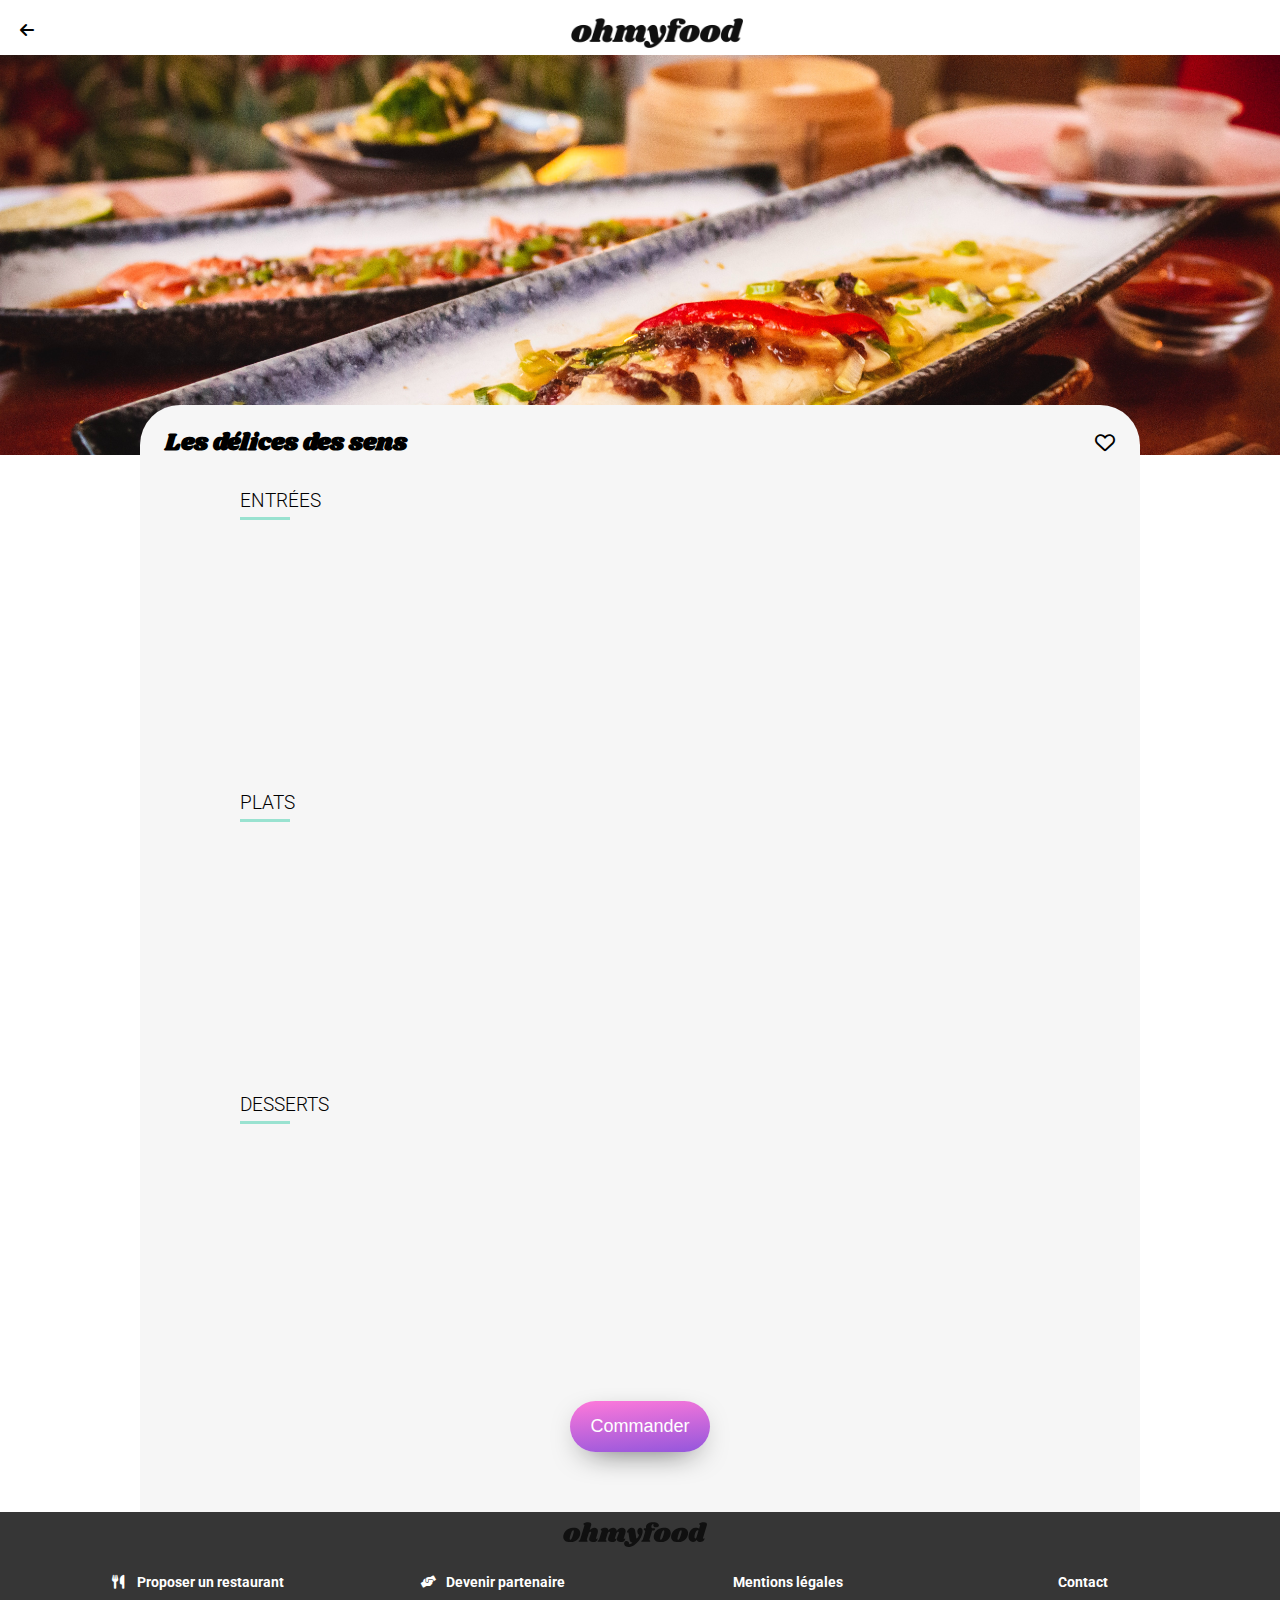
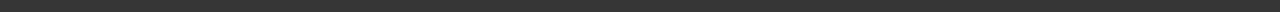
<file: les delicesdessens.html>
<!DOCTYPE html>
<html lang="fr">
    <head>
        <meta charset="utf-8">
        <title>Les délices des sens - Oh my food</title>
        <link rel="stylesheet" href="main.css">
        <meta name="viewport" content="width=device-width, initial-scale=1">
        <link rel="stylesheet" href="https://cdnjs.cloudflare.com/ajax/libs/font-awesome/6.0.0/css/all.min.css" integrity="sha512-9usAa10IRO0HhonpyAIVpjrylPvoDwiPUiKdWk5t3PyolY1cOd4DSE0Ga+ri4AuTroPR5aQvXU9xC6qOPnzFeg==" crossorigin="anonymous" referrerpolicy="no-referrer" />
    </head>
    
    <body>
        <header>
            <a href="index.html">
                <i class="fas fa-arrow-left"></i>
            </a>
            <img src="images/logo/ohmyfood.png" alt="">
        </header>
        <div class="headrestaurantspage">
            <img src="images/restaurants/louis-hansel-shotsoflouis-qNBGVyOCY8Q-unsplash.jpg" alt="">
        </div>
        <section class="menu">
            <div class="menu__header">
                <h2 class="menu__header--title">
                    Les délices des sens
                </h2>
                <i class="far fa-heart"></i>
                <i class="fa-solid fa-heart"></i>
            </div>
            <div class="listmenu">
                <h3>ENTRÉES</h3>
                <div class="listmenu__line"></div>
                <article class="delay_1">
                    <div class="listmenu__card">
                        <div class="listmenu__card--name">
                            <h4>Fricassée d'escargots</h4>
                            <p>Au piment d'espelette</p>
                        </div>
                        <div class="listmenu__card--price">
                            25€
                        </div>
                        <div class="listmenu__card--check">
                            <i class="fas fa-check-circle"></i>
                        </div>
                    </div>
                </article>

                <article class="delay_2">
                    <div class="listmenu__card">
                        <div class="listmenu__card--name">
                            <h4>Foie gras de canard mi-cuit</h4>
                            <p>Et ses copeaux de truffe noire</p>
                        </div>
                        <div class="listmenu__card--price">
                            35€
                        </div>
                        <div class="listmenu__card--check">
                            <i class="fas fa-check-circle"></i>
                        </div>
                    </div>
                </article>

                <article class="delay_3">
                    <div class="listmenu__card">
                        <div class="listmenu__card--name">
                            <h4>Oeuf au plat</h4>
                            <p>Assaisonné à la truffe sur lit de caviar</p>
                        </div>
                        <div class="listmenu__card--price">
                            20€
                        </div>
                        <div class="listmenu__card--check">
                            <i class="fas fa-check-circle"></i>
                        </div>
                    </div>
                </article>
            </div>


            <div class="listmenu">
                <h3>PLATS</h3>
                <div class="listmenu__line"></div>
                <article class="delay_1">
                    <div class="listmenu__card">
                        <div class="listmenu__card--name">
                            <h4>Filet de boeuf aux herbes</h4>
                            <p>Accompagné de sa ribambelle de légumes</p>
                        </div>
                        <div class="listmenu__card--price">
                            40€
                        </div>
                        <div class="listmenu__card--check">
                            <i class="fas fa-check-circle"></i>
                        </div>
                    </div>
                </article>

                <article class="delay_2">
                    <div class="listmenu__card">
                        <div class="listmenu__card--name">
                            <h4>Parmentier de queue de boeuf</h4>
                            <p>À la truffe noire sur sa purée de panais</p>
                        </div>
                        <div class="listmenu__card--price">
                            35€
                        </div>
                        <div class="listmenu__card--check">
                            <i class="fas fa-check-circle"></i>
                        </div>
                    </div>
                </article>

                <article class="delay_3">
                    <div class="listmenu__card">
                        <div class="listmenu__card--name">
                            <h4>Filet de turbot</h4>
                            <p>Aux agrumes</p>
                        </div>
                        <div class="listmenu__card--price">
                            44€
                        </div>
                        <div class="listmenu__card--check">
                            <i class="fas fa-check-circle"></i>
                        </div>
                    </div>
                </article>
            </div>

            <div class="listmenu">
                <h3>DESSERTS</h3>
                <div class="listmenu__line"></div>
                <article class="delay_1">
                    <div class="listmenu__card">
                        <div class="listmenu__card--name">
                            <h4>Paris-Brest</h4>
                            <p>Revisité</p>
                        </div>
                        <div class="listmenu__card--price">
                            18€
                        </div>
                        <div class="listmenu__card--check">
                            <i class="fas fa-check-circle"></i>
                        </div>
                    </div>
                </article>

                <article class="delay_2">
                    <div class="listmenu__card">
                        <div class="listmenu__card--name">
                            <h4>acaron au chocolat d'exception </h4>
                            <p>Et glace à la vanille de Madagascar</p>
                        </div>
                        <div class="listmenu__card--price">
                            22€
                        </div>
                        <div class="listmenu__card--check">
                            <i class="fas fa-check-circle"></i>
                        </div>
                    </div>
                </article>

                <article class="delay_3">
                    <div class="listmenu__card">
                        <div class="listmenu__card--name">
                            <h4>Mousse au chocolat </h4>
                            <p>Au piment d'Espelette et à la truffe noire</p>
                        </div>
                        <div class="listmenu__card--price">
                            23€ 
                        </div>
                        <div class="listmenu__card--check">
                            <i class="fas fa-check-circle"></i>
                        </div>
                    </div>
                </article>

            </div>

            <form action="#">
                <button class="intro__description--btn" type="submit">Commander</button>
            </form>


        </section>
        
        


        <footer class="footer">
            <a class="footer__logo" href="#">
                <img src="images/logo/ohmyfood@2x.svg" alt="">
            </a>
            <a class="footer__restaurant" href="#">
                <i class="fa-solid fa-utensils"></i>
                <h4>Proposer un restaurant</h4>
            </a>
            <a class="footer__partnership" href="#">
                <i class="fa-solid fa-handshake-angle"></i>
                <h4>Devenir partenaire</h4>
            </a>
            <a class="footer__legalesnotice" href="#">Mentions légales</a>
            <a class="footer__contact" href="mailto:contact@ohmyfood.com">Contact</a>
        </footer>
    </body>
</html>
</file>
<file: main.css>
@charset "UTF-8";
@import url("https://fonts.googleapis.com/css2?family=Roboto:wght@100;300;400;500&display=swap");
@import url("https://fonts.googleapis.com/css2?family=Shrikhand&display=swap");
html {
  font-family: 'Roboto', sans-serif;
}

.fa-solid {
  margin-right: 18px;
}

/* icons index.html */
.fa-1, .fa-2, .fa-3 {
  padding: 4px 6px;
  border-radius: 50%;
  font-size: 12px;
  background-color: #9356DC;
  color: #ffff;
  margin-left: -8px;
  font-size: xx-small;
}

.fa-1 {
  padding: 4px 6px;
}

.fa-mobile-screen-button, .fa-list-ul, .fa-store {
  color: #afafaf;
}

/* Heart icons  */
.fa-solid.fa-heart {
  margin: 0;
  background: linear-gradient(355deg, #9356dc 0%, #ff79da 100%, black 100%);
  background-clip: text;
  -webkit-background-clip: text;
  color: transparent;
  opacity: 0;
}

.fa-solid.fa-heart:hover {
  -webkit-animation: HeartAnimation 0.5s ease-in-out 0ms forwards;
          animation: HeartAnimation 0.5s ease-in-out 0ms forwards;
}

/* icons Header restaurants pages */
.fa-arrow-left {
  margin-left: 20px;
}

/***********/
@-webkit-keyframes HeartAnimation {
  0% {
    -webkit-transform: scale(0.2);
            transform: scale(0.2);
    opacity: 0;
  }
  100% {
    -webkit-transform: scale(1);
            transform: scale(1);
    opacity: 1;
  }
}
@keyframes HeartAnimation {
  0% {
    -webkit-transform: scale(0.2);
            transform: scale(0.2);
    opacity: 0;
  }
  100% {
    -webkit-transform: scale(1);
            transform: scale(1);
    opacity: 1;
  }
}

header {
  display: -webkit-box;
  display: -ms-flexbox;
  display: flex;
  -webkit-box-align: center;
      -ms-flex-align: center;
          align-items: center;
  height: 50px;
  padding-top: 5px;
}

header img {
  height: 60%;
  width: 60%;
  -o-object-fit: contain;
     object-fit: contain;
  display: block;
  margin: auto;
  padding-top: 5px;
}

.intro__description--btn {
  margin-top: 15px;
  font-size: 18px;
  color: #ffff;
  background: #9356dc;
  background: linear-gradient(355deg, #9356dc 0%, #ff79da 100%, black 100%);
  padding: 15px 20px;
  border: none;
  border-radius: 50px;
  -webkit-box-shadow: 0px 10px 33px -16px rgba(0, 0, 0, 0.938);
          box-shadow: 0px 10px 33px -16px rgba(0, 0, 0, 0.938);
}

.intro__description--btn:hover {
  -webkit-transition: 0.1s ease-out;
  transition: 0.1s ease-out;
  cursor: pointer;
  -webkit-filter: brightness(105%);
          filter: brightness(105%);
  -webkit-box-shadow: 0px 15px 33px -10px black;
          box-shadow: 0px 15px 33px -10px black;
}

.intro {
  text-align: center;
}

.intro__localisation {
  -webkit-box-align: center;
      -ms-flex-align: center;
          align-items: center;
  display: -webkit-box;
  display: -ms-flexbox;
  display: flex;
  -webkit-box-pack: center;
      -ms-flex-pack: center;
          justify-content: center;
  width: 100%;
  margin: auto;
  background-color: #eaeaea;
  -webkit-box-shadow: 0 5px 5px -3px grey inset;
          box-shadow: 0 5px 5px -3px grey inset;
}

.intro__localisation--icon {
  margin: 0 15px 0 0;
}

.intro__localisation--icon .fa-location-dot {
  margin-right: 0;
}

.intro__description {
  background-color: #f6f6f6;
  padding: 40px 40px;
}

.intro__description--title {
  margin: 0;
  font-weight: bold;
  padding: 0 33px;
}

.intro__description--desc {
  font-weight: lighter;
  font-weight: 300;
}

.search {
  max-width: 1000px;
  width: 100%;
  margin: auto;
  display: -ms-grid;
  display: grid;
  -webkit-box-pack: center;
      -ms-flex-pack: center;
          justify-content: center;
  -ms-grid-columns: 1fr 1fr 1fr;
      grid-template-columns: 1fr 1fr 1fr;
  grid-column-gap: 6px;
  grid-row-gap: 6px;
}

@media screen and (max-width: 1050px) {
  .search {
    display: -webkit-box;
    display: -ms-flexbox;
    display: flex;
    -webkit-box-orient: vertical;
    -webkit-box-direction: normal;
        -ms-flex-direction: column;
            flex-direction: column;
    margin-bottom: 50px;
  }
}

@media screen and (max-width: 762px) {
  .search {
    display: -webkit-box;
    display: -ms-flexbox;
    display: flex;
    -webkit-box-orient: vertical;
    -webkit-box-direction: normal;
        -ms-flex-direction: column;
            flex-direction: column;
  }
}

.search a {
  margin: 18px;
}

@media screen and (max-width: 1050px) {
  .search a {
    margin: 0 18px;
    margin-left: 26px;
  }
}

.search__title {
  text-align: center;
  grid-column: span 3;
}

@media screen and (max-width: 762px) {
  .search__title {
    text-align: left;
    padding-top: 25px;
    margin-left: 18px;
  }
}

.search__card {
  display: -webkit-box;
  display: -ms-flexbox;
  display: flex;
  -webkit-box-align: center;
      -ms-flex-align: center;
          align-items: center;
  border-radius: 15px;
  width: 300px;
  margin: 10px;
  background-color: #f6f6f6;
}

@media screen and (max-width: 1050px) {
  .search__card {
    margin: 0;
    width: 100%;
    margin-bottom: 10px;
  }
}

@media screen and (max-width: 762px) {
  .search__card {
    margin: 0;
    width: 100%;
    margin-bottom: 10px;
  }
}

.search__card:hover {
  background-color: #f2eafb;
}

.search__card:hover .fa-solid {
  color: #9356DC;
}

.search__card:hover .whitenumber {
  color: #ffff;
}

.search__card--h3 {
  margin: 22px 0 22px 0;
  font-weight: 400;
  font-size: initial;
}

.restaurants {
  margin-bottom: 100px;
  display: -ms-grid;
  display: grid;
  -ms-grid-columns: 350px 350px;
      grid-template-columns: 350px 350px;
  -ms-grid-rows: auto;
      grid-template-rows: auto;
  row-gap: 25px;
  -webkit-column-gap: 25px;
          column-gap: 25px;
  justify-items: center;
  -webkit-box-pack: center;
      -ms-flex-pack: center;
          justify-content: center;
  padding-bottom: 50px;
  margin: auto;
  background-color: #f6f6f6;
}

@media screen and (max-width: 762px) {
  .restaurants {
    display: -webkit-box;
    display: -ms-flexbox;
    display: flex;
    -webkit-box-orient: vertical;
    -webkit-box-direction: normal;
        -ms-flex-direction: column;
            flex-direction: column;
    padding: 18px;
  }
}

.restaurants__title {
  text-align: center;
  grid-column: span 2;
}

@media screen and (max-width: 762px) {
  .restaurants__title {
    text-align: left;
    padding-top: 25px;
    margin-bottom: 0;
  }
}

.restaurants__card {
  position: relative;
  width: 350px;
  height: 250px;
  border-radius: 20px;
  overflow: hidden;
  display: -ms-grid;
  display: grid;
  -ms-grid-columns: 70% 30%;
      grid-template-columns: 70% 30%;
  -ms-grid-rows: 76% 12% 12%;
      grid-template-rows: 76% 12% 12%;
  -webkit-box-shadow: 0px 10px 33px -16px rgba(0, 0, 0, 0.938);
          box-shadow: 0px 10px 33px -16px rgba(0, 0, 0, 0.938);
}

@media screen and (max-width: 762px) {
  .restaurants__card {
    width: 100%;
    margin-bottom: 20px;
  }
}

.restaurants__card--img {
  -o-object-fit: cover;
     object-fit: cover;
  position: absolute;
  width: 100%;
  height: 70%;
}

.restaurants__card--new {
  background-color: #99E2D0;
  margin: 0;
  -ms-grid-column: 2;
  grid-column: 2;
  height: 20px;
  color: #32b091;
  margin: 14px;
  padding: 6px 5px 6px 7px;
  z-index: 1;
  width: 66px;
  border-radius: 2px;
}

.restaurants__card--title {
  margin: 0;
  padding-left: 15px;
  -ms-grid-row: 2;
  grid-row: 2;
  font-weight: 500;
}

.restaurants__card--name {
  margin: 0;
  -ms-grid-row: 3;
  grid-row: 3;
  padding-left: 15px;
  font-weight: lighter;
  font-weight: 300;
}

.restaurants__card .fa-heart {
  -ms-grid-column: 2;
  grid-column: 2;
  -ms-grid-row: 2;
  -ms-grid-row-span: 2;
  grid-row: 2/4;
  font-size: 20px;
  text-align: center;
  width: 30px;
  height: 28px;
  margin: 10px 0 0 43px;
}

.headrestaurantspage {
  height: 400px;
  width: 100%;
}

.headrestaurantspage img {
  width: 100%;
  height: 100%;
  -o-object-fit: cover;
     object-fit: cover;
}

.menu {
  max-width: 1000px;
  margin: auto;
  background-color: #f6f6f6;
  z-index: 1;
  position: relative;
  border-radius: 40px 40px 0 0;
  padding-bottom: 60px;
}

.menu__header {
  display: -ms-grid;
  display: grid;
  -ms-grid-columns: auto auto;
      grid-template-columns: auto auto;
  -webkit-box-pack: justify;
      -ms-flex-pack: justify;
          justify-content: space-between;
  -webkit-box-align: center;
      -ms-flex-align: center;
          align-items: center;
  padding: 20px 25px 0 25px;
  margin-top: -50px;
  margin-bottom: 30px;
}

.menu__header h2 {
  margin: 0;
  font-family: 'Shrikhand', cursive;
}

.menu__header .fa-heart {
  -ms-grid-column: 2;
  grid-column: 2;
  -ms-grid-row: 1;
  grid-row: 1;
  font-size: 20px;
}

.menu form {
  text-align: center;
}

.listmenu {
  background-color: #f6f6f6;
  padding: 0 100px;
  margin-top: 10px;
  height: auto;
  padding-bottom: 22px;
  overflow: hidden;
  min-height: 270px;
}

@media screen and (max-width: 762px) {
  .listmenu {
    padding: 0 25px;
  }
}

.listmenu article {
  margin: 10px 0;
  opacity: 0;
  /* Opacité avant l'animation d'intro */
}

.listmenu article:hover .listmenu__card--check {
  width: 70px;
  -webkit-transition: 0.4s ease-in-out;
  transition: 0.4s ease-in-out;
}

.listmenu article:active .listmenu__card--check {
  width: 70px;
}

.listmenu article:hover .fa-check-circle {
  -webkit-transform: rotate(360deg);
          transform: rotate(360deg);
  -webkit-transition: 0.4s ease-in-out;
  transition: 0.4s ease-in-out;
  -webkit-transition-delay: 150ms;
          transition-delay: 150ms;
}

.listmenu h3 {
  margin: 0;
  font-weight: 300;
}

.listmenu__line {
  width: 50px;
  height: 3px;
  background-color: #99E2D0;
  margin-top: 5px;
}

.listmenu__card {
  height: 60px;
  -webkit-box-pack: end;
      -ms-flex-pack: end;
          justify-content: flex-end;
  width: 100%;
  background-color: #fff;
  display: -webkit-box;
  display: -ms-flexbox;
  display: flex;
  -webkit-box-align: center;
      -ms-flex-align: center;
          align-items: center;
  overflow: hidden;
  border-radius: 15px;
  -webkit-box-shadow: 0px 10px 33px -16px rgba(89, 89, 89, 0.377);
          box-shadow: 0px 10px 33px -16px rgba(89, 89, 89, 0.377);
}

.listmenu__card--name {
  width: 100%;
  margin: auto;
  overflow: hidden;
  white-space: nowrap;
}

.listmenu__card--name h4, .listmenu__card--name p {
  margin: 0;
  padding: 3px;
  margin-left: 10px;
  overflow: hidden;
  text-overflow: ellipsis;
}

.listmenu__card--name h4 {
  font-weight: 500;
}

.listmenu__card--name p {
  font-weight: 300;
}

.listmenu__card--price {
  height: 100%;
  display: -webkit-box;
  display: -ms-flexbox;
  display: flex;
  -webkit-box-pack: end;
      -ms-flex-pack: end;
          justify-content: flex-end;
  -webkit-box-align: end;
      -ms-flex-align: end;
          align-items: flex-end;
  margin-right: 20px;
  margin-bottom: 13px;
}

.listmenu__card--check {
  width: 0;
  height: 100%;
  background-color: #99E2D0;
  -webkit-box-align: center;
      -ms-flex-align: center;
          align-items: center;
  overflow: hidden;
  display: -webkit-box;
  display: -ms-flexbox;
  display: flex;
  align-items: center;
}

.listmenu__card--check .fa-check-circle {
  color: #fff;
  padding: 20px;
  font-size: 20px;
}

@media screen and (max-width: 762px) {
  .listmenu__card--check .fa-check-circle {
    padding: 14px;
  }
}

.delay_1 {
  -webkit-animation: slideon 1s ease-in-out 300ms forwards;
          animation: slideon 1s ease-in-out 300ms forwards;
}

.delay_2 {
  -webkit-animation: slideon 1s ease-in-out 600ms forwards;
          animation: slideon 1s ease-in-out 600ms forwards;
}

.delay_3 {
  -webkit-animation: slideon 1s ease-in-out 900ms forwards;
          animation: slideon 1s ease-in-out 900ms forwards;
}

.delay_4 {
  -webkit-animation: slideon 1s ease-in-out 1200ms forwards;
          animation: slideon 1s ease-in-out 1200ms forwards;
}

@-webkit-keyframes slideon {
  0% {
    opacity: 0;
    -webkit-transform: translateY(10px);
            transform: translateY(10px);
  }
  100% {
    opacity: 1;
    -webkit-transform: translateY(0);
            transform: translateY(0);
  }
}

@keyframes slideon {
  0% {
    opacity: 0;
    -webkit-transform: translateY(10px);
            transform: translateY(10px);
  }
  100% {
    opacity: 1;
    -webkit-transform: translateY(0);
            transform: translateY(0);
  }
}

.footer {
  background-color: #363636;
  display: -ms-grid;
  display: grid;
  -ms-grid-columns: 1fr 1fr 1fr 1fr;
      grid-template-columns: 1fr 1fr 1fr 1fr;
  -webkit-box-align: center;
      -ms-flex-align: center;
          align-items: center;
  -webkit-box-pack: center;
      -ms-flex-pack: center;
          justify-content: center;
  row-gap: 20px;
  padding: 0 50px 20px 50px;
  margin-top: 0;
}

@media screen and (max-width: 762px) {
  .footer {
    display: -webkit-box;
    display: -ms-flexbox;
    display: flex;
    -webkit-box-orient: vertical;
    -webkit-box-direction: normal;
        -ms-flex-direction: column;
            flex-direction: column;
    -webkit-box-align: start;
        -ms-flex-align: start;
            align-items: flex-start;
    padding: 20px 20px 50px 20px;
    row-gap: 5px;
  }
}

.footer a {
  width: -webkit-fit-content;
  width: -moz-fit-content;
  width: fit-content;
  height: 20px;
  margin: auto;
}

@media screen and (max-width: 762px) {
  .footer a {
    margin: 2px 0 2px 0;
  }
}

.footer__logo {
  grid-column: span 4;
  width: 200px;
  margin: auto;
  padding: 10px 10px 10px 0;
}

.footer__logo img {
  height: 25px;
  fill: #ffff;
}

.footer .fa-solid {
  margin-right: 13px;
}

.footer .fa-handshake-angle {
  font-size: 12px;
  margin-right: 10px;
}

.footer__restaurant, .footer__partnership, .footer__legalesnotice, .footer__contact {
  display: -webkit-box;
  display: -ms-flexbox;
  display: flex;
  -webkit-box-align: center;
      -ms-flex-align: center;
          align-items: center;
  -webkit-box-pack: center;
      -ms-flex-pack: center;
          justify-content: center;
  color: #ffff;
  font-size: 14px;
  font-weight: bold;
}

.loader {
  margin: 0;
  padding: 0;
  top: 0;
  height: 100%;
  width: 100%;
  position: absolute;
  z-index: 100;
  background-color: #fff;
}

.wrap {
  bottom: 0;
  width: 100%;
  height: 100%;
  display: -webkit-box;
  display: -ms-flexbox;
  display: flex;
  -webkit-box-pack: center;
      -ms-flex-pack: center;
          justify-content: center;
  -webkit-box-align: center;
      -ms-flex-align: center;
          align-items: center;
}

.wrap__div {
  height: 100px;
  width: 500px;
  margin: auto;
  display: -webkit-box;
  display: -ms-flexbox;
  display: flex;
  -webkit-box-pack: center;
      -ms-flex-pack: center;
          justify-content: center;
}

.wrap__div div {
  width: 20px;
  height: 20px;
  margin: 10px;
  border-radius: 50%;
}

.wrap__div--dot1 {
  background-color: #9356DC;
  -webkit-animation: bounce 2s ease-in-out 0s infinite normal forwards;
          animation: bounce 2s ease-in-out 0s infinite normal forwards;
}

.wrap__div--dot2 {
  background-color: #FF79DA;
  -webkit-animation: bounce 2s ease-in-out 0.5s infinite normal forwards;
          animation: bounce 2s ease-in-out 0.5s infinite normal forwards;
}

.wrap__div--dot3 {
  background-color: #99E2D0;
  -webkit-animation: bounce 2s ease-in-out 1s infinite normal forwards;
          animation: bounce 2s ease-in-out 1s infinite normal forwards;
}

@-webkit-keyframes bounce {
  0% {
    -webkit-animation-timing-function: ease-in;
            animation-timing-function: ease-in;
    opacity: 1;
    -webkit-transform: translateY(0px);
            transform: translateY(0px);
  }
  24% {
    opacity: 1;
  }
  40% {
    -webkit-animation-timing-function: ease-in;
            animation-timing-function: ease-in;
    -webkit-transform: translateY(-24px);
            transform: translateY(-24px);
  }
  65% {
    -webkit-animation-timing-function: ease-in;
            animation-timing-function: ease-in;
    -webkit-transform: translateY(-12px);
            transform: translateY(-12px);
  }
  82% {
    -webkit-animation-timing-function: ease-in;
            animation-timing-function: ease-in;
    -webkit-transform: translateY(-6px);
            transform: translateY(-6px);
  }
  93% {
    -webkit-animation-timing-function: ease-in;
            animation-timing-function: ease-in;
    -webkit-transform: translateY(-4px);
            transform: translateY(-4px);
  }
  25%,
  55%,
  75%,
  87% {
    -webkit-animation-timing-function: ease-out;
            animation-timing-function: ease-out;
    -webkit-transform: translateY(0px);
            transform: translateY(0px);
  }
  100% {
    -webkit-animation-timing-function: ease-out;
            animation-timing-function: ease-out;
    opacity: 1;
    -webkit-transform: translateY(0px);
            transform: translateY(0px);
  }
}

@keyframes bounce {
  0% {
    -webkit-animation-timing-function: ease-in;
            animation-timing-function: ease-in;
    opacity: 1;
    -webkit-transform: translateY(0px);
            transform: translateY(0px);
  }
  24% {
    opacity: 1;
  }
  40% {
    -webkit-animation-timing-function: ease-in;
            animation-timing-function: ease-in;
    -webkit-transform: translateY(-24px);
            transform: translateY(-24px);
  }
  65% {
    -webkit-animation-timing-function: ease-in;
            animation-timing-function: ease-in;
    -webkit-transform: translateY(-12px);
            transform: translateY(-12px);
  }
  82% {
    -webkit-animation-timing-function: ease-in;
            animation-timing-function: ease-in;
    -webkit-transform: translateY(-6px);
            transform: translateY(-6px);
  }
  93% {
    -webkit-animation-timing-function: ease-in;
            animation-timing-function: ease-in;
    -webkit-transform: translateY(-4px);
            transform: translateY(-4px);
  }
  25%,
  55%,
  75%,
  87% {
    -webkit-animation-timing-function: ease-out;
            animation-timing-function: ease-out;
    -webkit-transform: translateY(0px);
            transform: translateY(0px);
  }
  100% {
    -webkit-animation-timing-function: ease-out;
            animation-timing-function: ease-out;
    opacity: 1;
    -webkit-transform: translateY(0px);
            transform: translateY(0px);
  }
}

html {
  height: 100%;
  margin: 0;
  padding: 0;
}

body {
  margin: 0;
  height: 100%;
}

a {
  color: inherit;
  text-decoration: none;
}
/*# sourceMappingURL=main.css.map */
</file>
